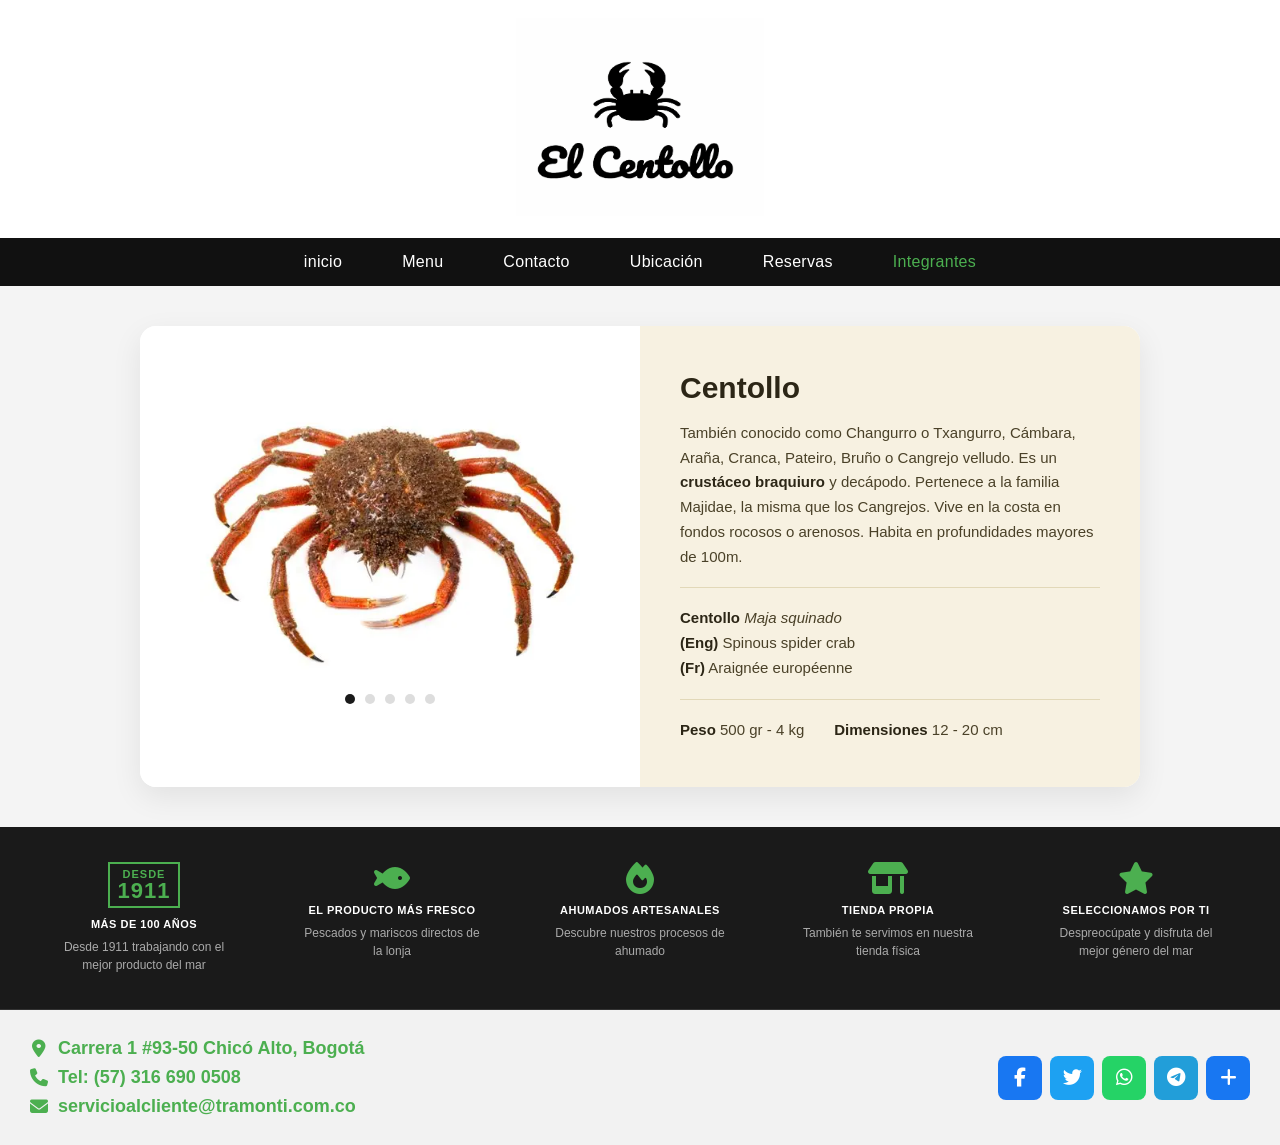
<file: index.html>
<!DOCTYPE html>
<html lang="es">
<head>
    <meta charset="UTF-8">
    <title>El Centollo</title>
    <link rel="stylesheet" href="https://cdnjs.cloudflare.com/ajax/libs/font-awesome/6.5.1/css/all.min.css">
    <link rel="stylesheet" href="styl.css">
</head>
<body>

    <header>
       <img src="img/logo.png" width="20%" >
        
    </header>

    <nav>
        <ul>
            <li><a href="index.html">inicio</a></li>
            <li><a href="menu.html">Menu</a></li>
            <li><a href="contacto.html">Contacto</a></li>
            <li><a href="ubicacion.html">Ubicación</a></li>
            <li><a href="reservas.html">Reservas</a></li>
            <li><a href="integrantes.html" style="color:#4caf50;">Integrantes</a></li>
        </ul>
    </nav>

    <div class="contenedor">

        <div class="slider">
            <div class="slider-img-wrap">
                <img id="imagen" src="img/centolio.jpg" alt="Centollo">
            </div>
            <div class="dots" id="dots"></div>
        </div>

        <div class="info">
            <h2 id="titulo">Centollo</h2>
            <p id="descripcion">
                También conocido como Changurro o Txangurro, Cámbara, Araña, Cranca, Pateiro, Bruño o Cangrejo velludo. Es un <strong>crustáceo braquiuro</strong> y decápodo. Pertenece a la familia Majidae, la misma que los Cangrejos. Vive en la costa en fondos rocosos o arenosos. Habita en profundidades mayores de 100m.
            </p>

            <hr>

            <p><strong id="nombreComun">Centollo</strong> <em id="nombreCientifico">Maja squinado</em></p>
            <p><strong>(Eng)</strong> <span id="nombreEng">Spinous spider crab</span></p>
            <p><strong>(Fr)</strong> <span id="nombreFr">Araignée européenne</span></p>

            <hr>

            <p class="fila-datos">
                <span><strong>Peso</strong> <span id="peso">500 gr - 4 kg</span></span>
                <span><strong>Dimensiones</strong> <span id="dimensiones">12 - 20 cm</span></span>
            </p>
        </div>

    </div>
<script>
const datos = [
{
    imagen:"img/centolio.jpg",
    titulo:"Centollo",
    descripcion:"También conocido como Changurro o Txangurro, Cámbara, Araña, Cranca, Pateiro, Bruño o Cangrejo velludo. Es un <strong>crustáceo braquiuro</strong> y decápodo. Pertenece a la familia Majidae, la misma que los Cangrejos. Vive en la costa en fondos rocosos o arenosos. Habita en profundidades mayores de 100m.",
    nombreComun:"Centollo",
    nombreCientifico:"Maja squinado",
    nombreEng:"Spinous spider crab",
    nombreFr:"Araignée européenne",
    peso:"500 gr - 4 kg",
    dimensiones:"12 - 20 cm"
},
{
    imagen:"img/langosta.jpg",
    titulo:"Langosta",
    descripcion:"También conocida como Langosta europea o Langosta roja. Es un <strong>crustáceo decápodo</strong> sin pinzas delanteras, reconocible por sus largas antenas y su caparazón espinoso. Pertenece a la familia Palinuridae. Vive en fondos rocosos de aguas templadas, escondida en cuevas y grietas.",
    nombreComun:"Langosta",
    nombreCientifico:"Palinurus elephas",
    nombreEng:"European spiny lobster",
    nombreFr:"Langouste rouge",
    peso:"1 - 6 kg",
    dimensiones:"20 - 60 cm"
},
{
    imagen:"img/camaron.jpg",
    titulo:"Camarón",
    descripcion:"También conocido como Gamba o Quisquilla. Es un <strong>crustáceo decápodo</strong> de cuerpo alargado y caparazón delgado y translúcido. Vive en ríos, estuarios y fondos marinos de poca profundidad. Es uno de los mariscos más consumidos del mundo por su versatilidad en la cocina.",
    nombreComun:"Camarón",
    nombreCientifico:"Litopenaeus vannamei",
    nombreEng:"Whiteleg shrimp",
    nombreFr:"Crevette blanche",
    peso:"10 - 50 gr",
    dimensiones:"5 - 20 cm"
},
{
    imagen:"img/pulpo.jpg",
    titulo:"Pulpo",
    descripcion:"También conocido como Pulpo común o Pulpo de roca. Es un <strong>molusco cefalópodo</strong> sin esqueleto interno, dotado de ocho tentáculos cubiertos de ventosas que utiliza para desplazarse, camuflarse y capturar alimento. Habita en fondos rocosos y arenosos de aguas costeras.",
    nombreComun:"Pulpo",
    nombreCientifico:"Octopus vulgaris",
    nombreEng:"Common octopus",
    nombreFr:"Poulpe commun",
    peso:"1 - 15 kg",
    dimensiones:"30 - 100 cm"
},
{
    imagen:"img/cangrejo.jpg",
    titulo:"Cangrejo Real",
    descripcion:"También conocido como King Crab o Cangrejo real rojo. Es un <strong>crustáceo decápodo</strong> de gran tamaño, con caparazón cubierto de espinas y patas extremadamente largas. Habita en aguas frías del norte del océano Pacífico, a gran profundidad.",
    nombreComun:"Cangrejo Real",
    nombreCientifico:"Paralithodes camtschaticus",
    nombreEng:"Red king crab",
    nombreFr:"Crabe royal",
    peso:"2 - 10 kg",
    dimensiones:"hasta 1,5 m"
}
];

let indice = 0;
let temporizador;

const elImagen = document.getElementById("imagen");
const elTitulo = document.getElementById("titulo");
const elDescripcion = document.getElementById("descripcion");
const elNombreComun = document.getElementById("nombreComun");
const elNombreCientifico = document.getElementById("nombreCientifico");
const elNombreEng = document.getElementById("nombreEng");
const elNombreFr = document.getElementById("nombreFr");
const elPeso = document.getElementById("peso");
const elDimensiones = document.getElementById("dimensiones");
const contenedorDots = document.getElementById("dots");

datos.forEach((item, i) => {
    const dot = document.createElement("button");
    dot.classList.add("dot");
    dot.setAttribute("aria-label", item.titulo);
    if(i === 0) dot.classList.add("active");
    dot.addEventListener("click", () => {
        mostrar(i);
        reiniciarAutoplay();
    });
    contenedorDots.appendChild(dot);
});

function mostrar(i){
    indice = i;
    const item = datos[indice];

    elImagen.style.opacity = 0;

    setTimeout(() => {
        elImagen.src = item.imagen;
        elImagen.alt = item.titulo;
        elTitulo.textContent = item.titulo;
        elDescripcion.innerHTML = item.descripcion;
        elNombreComun.textContent = item.nombreComun;
        elNombreCientifico.textContent = item.nombreCientifico;
        elNombreEng.textContent = item.nombreEng;
        elNombreFr.textContent = item.nombreFr;
        elPeso.textContent = item.peso;
        elDimensiones.textContent = item.dimensiones;
        elImagen.style.opacity = 1;
    }, 150);

    document.querySelectorAll(".dot").forEach((d, di) => {
        d.classList.toggle("active", di === indice);
    });
}

function siguiente(){
    let nuevo = indice + 1;
    if(nuevo >= datos.length) nuevo = 0;
    mostrar(nuevo);
}

function reiniciarAutoplay(){
    clearInterval(temporizador);
    temporizador = setInterval(siguiente, 4000);
}

reiniciarAutoplay();
</script>
    </main>
    
 
    <!-- FOOTER -->
    <footer class="main-footer">
        <div class="footer-features">
            <div class="feature-item">
                <div class="icon-placeholder">DESDE <span>1911</span></div>
                <h3>MÁS DE 100 AÑOS</h3>
                <p>Desde 1911 trabajando con el mejor producto del mar</p>
            </div>
            <div class="feature-item">
                <i class="fa-solid fa-fish feature-icon"></i>
                <h3>EL PRODUCTO MÁS FRESCO</h3>
                <p>Pescados y mariscos directos de la lonja</p>
            </div>
            <div class="feature-item">
                <i class="fa-solid fa-fire feature-icon"></i>
                <h3>AHUMADOS ARTESANALES</h3>
                <p>Descubre nuestros procesos de ahumado</p>
            </div>
            <div class="feature-item">
                <i class="fa-solid fa-shop feature-icon"></i>
                <h3>TIENDA PROPIA</h3>
                <p>También te servimos en nuestra tienda física</p>
            </div>
            <div class="feature-item">
                <i class="fa-solid fa-star feature-icon"></i>
                <h3>SELECCIONAMOS POR TI</h3>
                <p>Despreocúpate y disfruta del mejor género del mar</p>
            </div>
        </div>
        <div class="footer-info">
            <div class="contact-details">
                <p><i class="fa-solid fa-location-dot"></i> Carrera 1 #93-50 Chicó Alto, Bogotá</p>
                <p><i class="fa-solid fa-phone"></i> Tel: (57) 316 690 0508</p>
                <p><i class="fa-solid fa-envelope"></i> servicioalcliente@tramonti.com.co</p>
            </div>
            <div class="social-share">
                <a href="#" class="social-btn facebook"><i class="fa-brands fa-facebook-f"></i></a>
                <a href="#" class="social-btn twitter"><i class="fa-brands fa-twitter"></i></a>
                <a href="#" class="social-btn whatsapp"><i class="fa-brands fa-whatsapp"></i></a>
                <a href="#" class="social-btn telegram"><i class="fa-brands fa-telegram"></i></a>
                <a href="#" class="social-btn plus"><i class="fa-solid fa-plus"></i></a>
            </div>
        </div>
    </footer>

    <!-- MODAL INTEGRANTES -->
    <div class="modal-overlay" id="modalIntegrantes">
        <div class="modal-box">
            <button class="modal-close" onclick="document.getElementById('modalIntegrantes').classList.remove('active')">&times;</button>
            <h2><i class="fa-solid fa-users"></i> Integrantes</h2>
            <ul>
                <li><i class="fa-solid fa-user"></i> Nombre Apellido 1</li>
                <li><i class="fa-solid fa-user"></i> Nombre Apellido 2</li>
                <li><i class="fa-solid fa-user"></i> Nombre Apellido 3</li>
                <li><i class="fa-solid fa-user"></i> Nombre Apellido 4</li>
            </ul>
        </div>
    </div>
    <script>
    const btnIntegrantes = document.getElementById('btnIntegrantes');
    if(btnIntegrantes){
        btnIntegrantes.addEventListener('click', function(){
            document.getElementById('modalIntegrantes').classList.add('active');
        });
    }
    document.getElementById('modalIntegrantes').addEventListener('click', function(e){
        if(e.target === this) this.classList.remove('active');
    });
    </script>

</body>
</html>
</file>
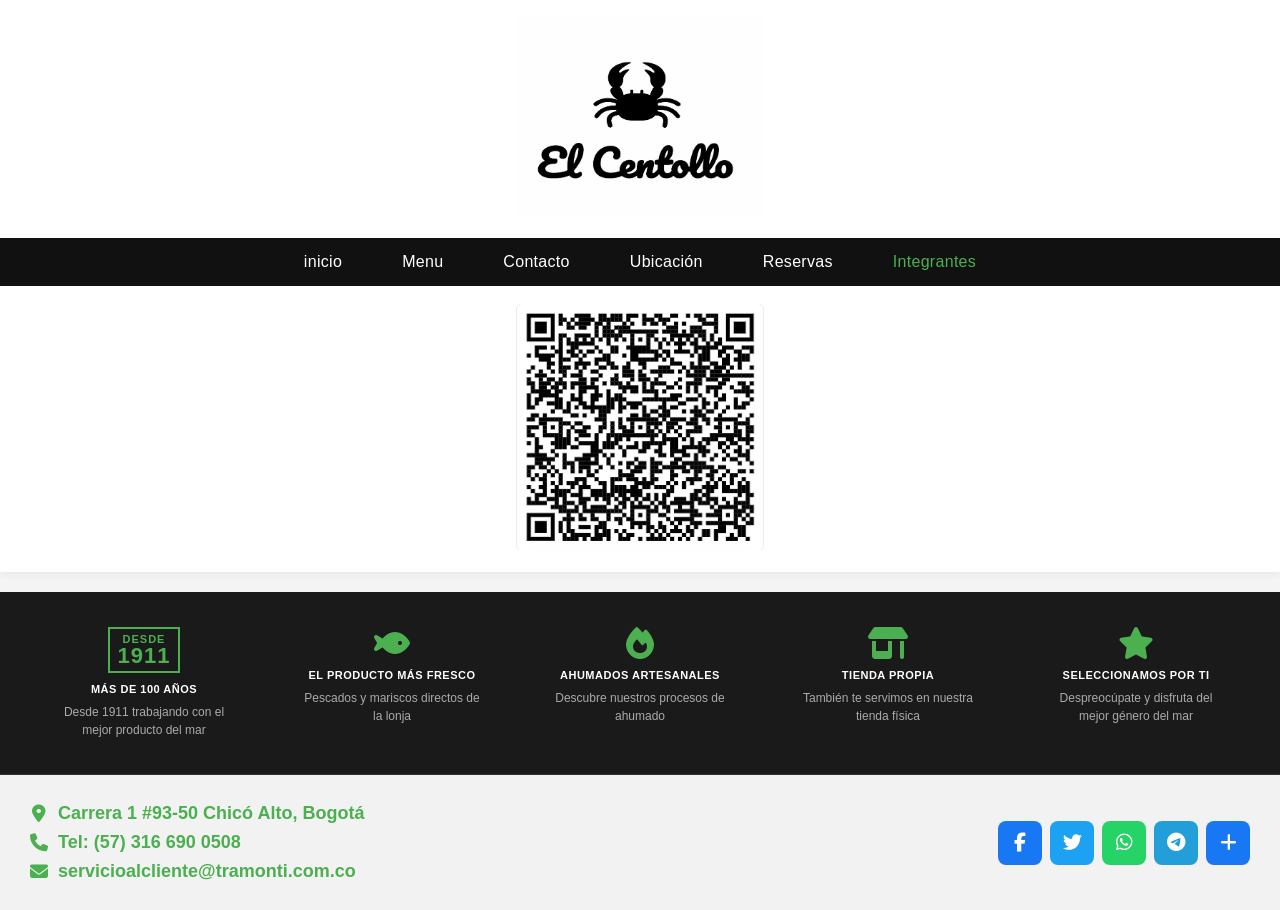
<file: reservas.html>
<!DOCTYPE html>
<html lang="es">
<head>
    <meta charset="UTF-8">
    <title>El Centollo - Integrantes</title>
    <link rel="stylesheet" href="https://cdnjs.cloudflare.com/ajax/libs/font-awesome/6.5.1/css/all.min.css">
    <link rel="stylesheet" href="styl.css">
    <style>
        .integrantes-section {
            max-width: 900px;
            margin: 40px auto;
            padding: 0 20px;
            text-align: center;
        }

        .integrantes-section h2 {
            font-size: 32px;
            margin-bottom: 10px;
            color: #111;
        }

        .integrantes-section p.subtitulo {
            color: #777;
            margin-bottom: 40px;
            font-size: 15px;
        }

        .integrantes-grid {
            display: flex;
            justify-content: center;
            gap: 50px;
            flex-wrap: wrap;
        }

        .integrante-card {
            background: white;
            border-radius: 12px;
            box-shadow: 0 4px 16px rgba(0,0,0,0.10);
            padding: 30px 30px 24px;
            width: 280px;
            text-align: center;
            transition: transform 0.2s;
        }

        .integrante-card:hover {
            transform: translateY(-4px);
        }

        .foto-placeholder {
            width: 160px;
            height: 160px;
            border-radius: 50%;
            background: #f0f0f0;
            border: 3px dashed #4caf50;
            margin: 0 auto 20px;
            display: flex;
            flex-direction: column;
            align-items: center;
            justify-content: center;
            overflow: hidden;
            cursor: pointer;
            position: relative;
        }

        .foto-placeholder i {
            font-size: 40px;
            color: #bbb;
            margin-bottom: 6px;
        }

        .foto-placeholder span {
            font-size: 12px;
            color: #aaa;
        }

        .foto-placeholder img {
            width: 100%;
            height: 100%;
            object-fit: cover;
            display: none;
            position: absolute;
            top: 0; left: 0;
        }

        .foto-placeholder input[type="file"] {
            position: absolute;
            opacity: 0;
            width: 100%;
            height: 100%;
            cursor: pointer;
        }

        .integrante-card h3 {
            font-size: 18px;
            color: #222;
            margin-bottom: 4px;
        }

        .integrante-card .rol {
            font-size: 13px;
            color: #4caf50;
            font-weight: bold;
            text-transform: uppercase;
            letter-spacing: 0.5px;
            margin-bottom: 10px;
        }

        .integrante-card p {
            font-size: 13px;
            color: #777;
            line-height: 1.5;
        }

        .titulo-pagina {
            padding: 30px 20px 5px;
            font-size: 35px;
            text-align: center;
            color: #111;
        }
    </style>
</head>
<body>

    <header>
       <img src="img/logo.png" width="20%" >
    </header>


    <nav>
        <ul>
            <li><a href="index.html">inicio</a></li>
            <li><a href="menu.html">Menu</a></li>
            <li><a href="contacto.html">Contacto</a></li>
            <li><a href="ubicacion.html">Ubicación</a></li>
            <li><a href="reservas.html">Reservas</a></li>
            <li><a href="integrantes.html" style="color:#4caf50;">Integrantes</a></li>
        </ul>
    </nav>

<section id="reservas">

 <header>
       <img src="img/qrisis.png" width="20%" >
        
    </header>

<script>

let imagenes = [
"https://upload.wikimedia.org/wikipedia/commons/4/43/Maja_squinado.jpg",
"https://upload.wikimedia.org/wikipedia/commons/5/57/Maja_brachydactyla.jpg",
"https://upload.wikimedia.org/wikipedia/commons/d/d6/Spider_crab.jpg",
"https://upload.wikimedia.org/wikipedia/commons/2/2e/Maja_squinado_2.jpg",
"https://upload.wikimedia.org/wikipedia/commons/4/43/Maja_squinado.jpg"
];

let actual = 0;

setInterval(function(){

actual++;

if(actual >= imagenes.length){
actual = 0;
}

document.getElementById("imagenSlider").src = imagenes[actual];

},3000);

</script>

    <!-- FOOTER -->
    <footer class="main-footer">
        <div class="footer-features">
            <div class="feature-item">
                <div class="icon-placeholder">DESDE <span>1911</span></div>
                <h3>MÁS DE 100 AÑOS</h3>
                <p>Desde 1911 trabajando con el mejor producto del mar</p>
            </div>
            <div class="feature-item">
                <i class="fa-solid fa-fish feature-icon"></i>
                <h3>EL PRODUCTO MÁS FRESCO</h3>
                <p>Pescados y mariscos directos de la lonja</p>
            </div>
            <div class="feature-item">
                <i class="fa-solid fa-fire feature-icon"></i>
                <h3>AHUMADOS ARTESANALES</h3>
                <p>Descubre nuestros procesos de ahumado</p>
            </div>
            <div class="feature-item">
                <i class="fa-solid fa-shop feature-icon"></i>
                <h3>TIENDA PROPIA</h3>
                <p>También te servimos en nuestra tienda física</p>
            </div>
            <div class="feature-item">
                <i class="fa-solid fa-star feature-icon"></i>
                <h3>SELECCIONAMOS POR TI</h3>
                <p>Despreocúpate y disfruta del mejor género del mar</p>
            </div>
        </div>
        <div class="footer-info">
            <div class="contact-details">
                <p><i class="fa-solid fa-location-dot"></i> Carrera 1 #93-50 Chicó Alto, Bogotá</p>
                <p><i class="fa-solid fa-phone"></i> Tel: (57) 316 690 0508</p>
                <p><i class="fa-solid fa-envelope"></i> servicioalcliente@tramonti.com.co</p>
            </div>
            <div class="social-share">
                <a href="#" class="social-btn facebook"><i class="fa-brands fa-facebook-f"></i></a>
                <a href="#" class="social-btn twitter"><i class="fa-brands fa-twitter"></i></a>
                <a href="#" class="social-btn whatsapp"><i class="fa-brands fa-whatsapp"></i></a>
                <a href="#" class="social-btn telegram"><i class="fa-brands fa-telegram"></i></a>
                <a href="#" class="social-btn plus"><i class="fa-solid fa-plus"></i></a>
            </div>
        </div>
    </footer>

</body>
</html>
</file>
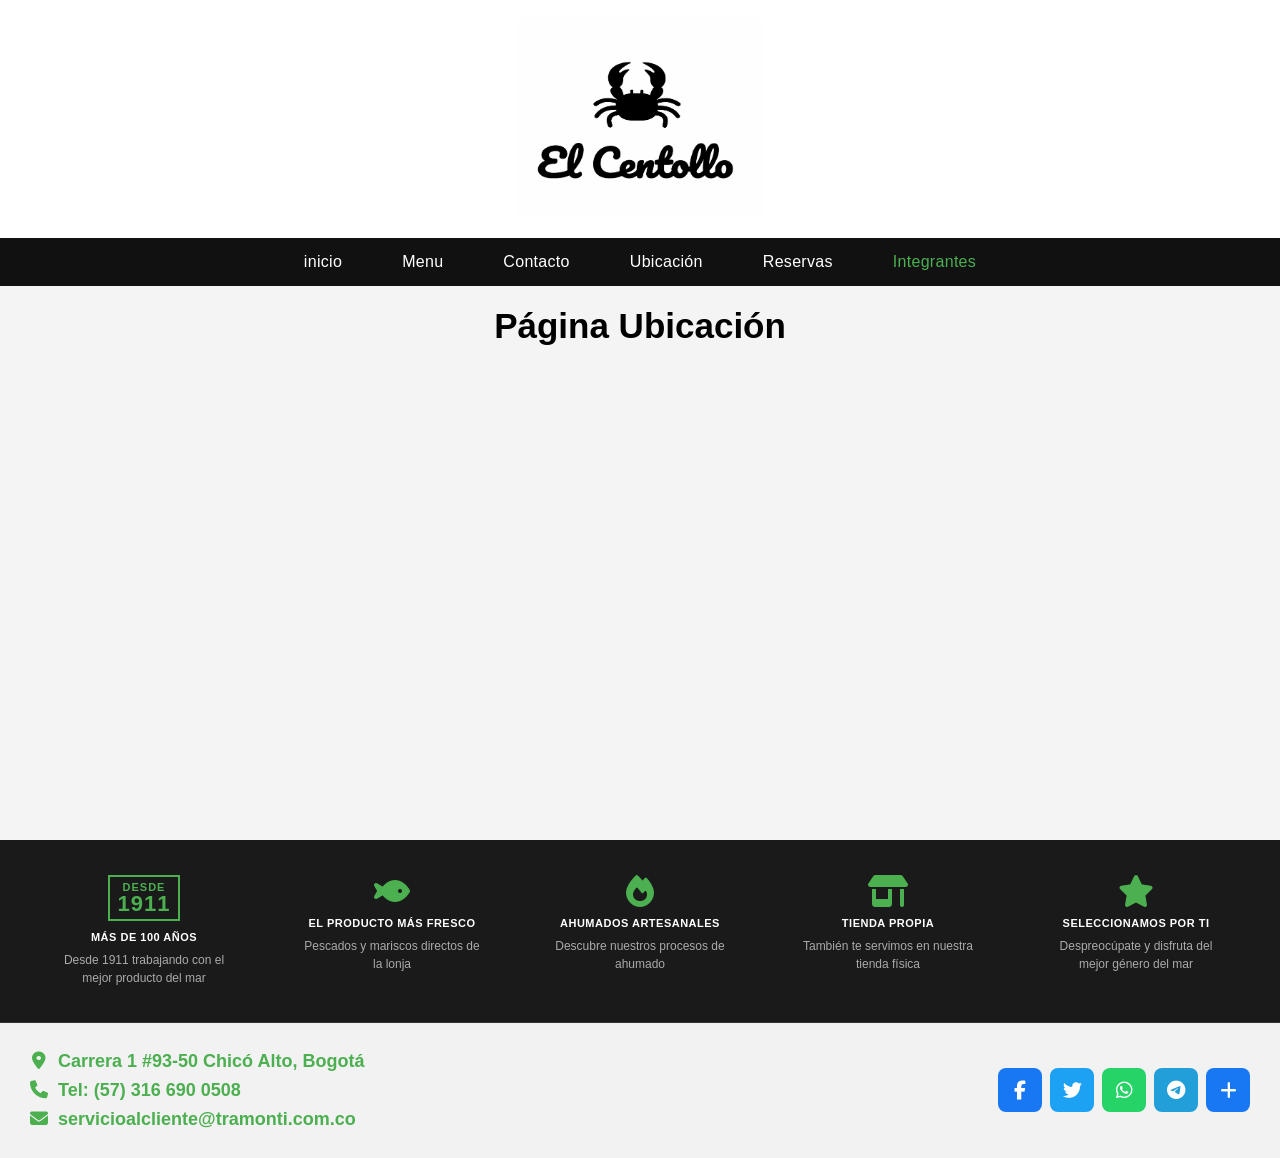
<file: ubicacion.html>
<!DOCTYPE html>
<html lang="es">
<head>
    <meta charset="UTF-8">
    <title>El Centollo - Integrantes</title>
    <link rel="stylesheet" href="https://cdnjs.cloudflare.com/ajax/libs/font-awesome/6.5.1/css/all.min.css">
    <link rel="stylesheet" href="styl.css">
    <style>
        .integrantes-section {
            max-width: 900px;
            margin: 40px auto;
            padding: 0 20px;
            text-align: center;
        }

        .integrantes-section h2 {
            font-size: 32px;
            margin-bottom: 10px;
            color: #111;
        }

        .integrantes-section p.subtitulo {
            color: #777;
            margin-bottom: 40px;
            font-size: 15px;
        }

        .integrantes-grid {
            display: flex;
            justify-content: center;
            gap: 50px;
            flex-wrap: wrap;
        }

        .integrante-card {
            background: white;
            border-radius: 12px;
            box-shadow: 0 4px 16px rgba(0,0,0,0.10);
            padding: 30px 30px 24px;
            width: 280px;
            text-align: center;
            transition: transform 0.2s;
        }

        .integrante-card:hover {
            transform: translateY(-4px);
        }

        .foto-placeholder {
            width: 160px;
            height: 160px;
            border-radius: 50%;
            background: #f0f0f0;
            border: 3px dashed #4caf50;
            margin: 0 auto 20px;
            display: flex;
            flex-direction: column;
            align-items: center;
            justify-content: center;
            overflow: hidden;
            cursor: pointer;
            position: relative;
        }

        .foto-placeholder i {
            font-size: 40px;
            color: #bbb;
            margin-bottom: 6px;
        }

        .foto-placeholder span {
            font-size: 12px;
            color: #aaa;
        }

        .foto-placeholder img {
            width: 100%;
            height: 100%;
            object-fit: cover;
            display: none;
            position: absolute;
            top: 0; left: 0;
        }

        .foto-placeholder input[type="file"] {
            position: absolute;
            opacity: 0;
            width: 100%;
            height: 100%;
            cursor: pointer;
        }

        .integrante-card h3 {
            font-size: 18px;
            color: #222;
            margin-bottom: 4px;
        }

        .integrante-card .rol {
            font-size: 13px;
            color: #4caf50;
            font-weight: bold;
            text-transform: uppercase;
            letter-spacing: 0.5px;
            margin-bottom: 10px;
        }

        .integrante-card p {
            font-size: 13px;
            color: #777;
            line-height: 1.5;
        }

        .titulo-pagina {
            padding: 30px 20px 5px;
            font-size: 35px;
            text-align: center;
            color: #111;
        }
    </style>
</head>
<body>

    <header>
       <img src="img/logo.png" width="20%" >
    </header>


    <nav>
        <ul>
            <li><a href="index.html">inicio</a></li>
            <li><a href="menu.html">Menu</a></li>
            <li><a href="contacto.html">Contacto</a></li>
            <li><a href="ubicacion.html">Ubicación</a></li>
            <li><a href="reservas.html">Reservas</a></li>
            <li><a href="integrantes.html" style="color:#4caf50;">Integrantes</a></li>
        </ul>
    </nav>

<section id="ubicacion">

<h2 class="titulo">Página Ubicación</h2>

<iframe
src="https://www.google.com/maps/embed?pb=!1m18!1m12!1m3!1d9458.861777071335!2d-74.18290060910442!3d4.600922114105581!2m3!1f0!2f0!3f0!3m2!1i1024!2i768!4f13.1!3m3!1m2!1s0x8e3f9e45e5e39175%3A0x6e1d5535ab45c4b!2sColegio%20Cedid%20San%20Pablo!5e0!3m2!1ses-419!2sco!4v1781276557021!5m2!1ses-419!2sco"
height="450">
</iframe>
</section>



<script>

let imagenes = [
"https://upload.wikimedia.org/wikipedia/commons/4/43/Maja_squinado.jpg",
"https://upload.wikimedia.org/wikipedia/commons/5/57/Maja_brachydactyla.jpg",
"https://upload.wikimedia.org/wikipedia/commons/d/d6/Spider_crab.jpg",
"https://upload.wikimedia.org/wikipedia/commons/2/2e/Maja_squinado_2.jpg",
"https://upload.wikimedia.org/wikipedia/commons/4/43/Maja_squinado.jpg"
];

let actual = 0;

setInterval(function(){

actual++;

if(actual >= imagenes.length){
actual = 0;
}

document.getElementById("imagenSlider").src = imagenes[actual];

},3000);

</script>

    <!-- FOOTER -->
    <footer class="main-footer">
        <div class="footer-features">
            <div class="feature-item">
                <div class="icon-placeholder">DESDE <span>1911</span></div>
                <h3>MÁS DE 100 AÑOS</h3>
                <p>Desde 1911 trabajando con el mejor producto del mar</p>
            </div>
            <div class="feature-item">
                <i class="fa-solid fa-fish feature-icon"></i>
                <h3>EL PRODUCTO MÁS FRESCO</h3>
                <p>Pescados y mariscos directos de la lonja</p>
            </div>
            <div class="feature-item">
                <i class="fa-solid fa-fire feature-icon"></i>
                <h3>AHUMADOS ARTESANALES</h3>
                <p>Descubre nuestros procesos de ahumado</p>
            </div>
            <div class="feature-item">
                <i class="fa-solid fa-shop feature-icon"></i>
                <h3>TIENDA PROPIA</h3>
                <p>También te servimos en nuestra tienda física</p>
            </div>
            <div class="feature-item">
                <i class="fa-solid fa-star feature-icon"></i>
                <h3>SELECCIONAMOS POR TI</h3>
                <p>Despreocúpate y disfruta del mejor género del mar</p>
            </div>
        </div>
        <div class="footer-info">
            <div class="contact-details">
                <p><i class="fa-solid fa-location-dot"></i> Carrera 1 #93-50 Chicó Alto, Bogotá</p>
                <p><i class="fa-solid fa-phone"></i> Tel: (57) 316 690 0508</p>
                <p><i class="fa-solid fa-envelope"></i> servicioalcliente@tramonti.com.co</p>
            </div>
            <div class="social-share">
                <a href="#" class="social-btn facebook"><i class="fa-brands fa-facebook-f"></i></a>
                <a href="#" class="social-btn twitter"><i class="fa-brands fa-twitter"></i></a>
                <a href="#" class="social-btn whatsapp"><i class="fa-brands fa-whatsapp"></i></a>
                <a href="#" class="social-btn telegram"><i class="fa-brands fa-telegram"></i></a>
                <a href="#" class="social-btn plus"><i class="fa-solid fa-plus"></i></a>
            </div>
        </div>
    </footer>

</body>
</html>
</file>
<file: styl.css>
*{
    margin:0;
    padding:0;
    box-sizing:border-box;
}

body{
    font-family: Arial, sans-serif;
    background:#f4f4f4;
}

header{
    text-align:center;
    padding:18px;
    background:white;
    box-shadow:0 2px 8px rgba(0,0,0,0.06);
}

.logo{
    width:80px;
}

h1{
    font-size:40px;
    margin-top:10px;
}

nav{
    background:#111;
    position:sticky;
    top:0;
    z-index:500;
}

nav ul{
    list-style:none;
    display:flex;
    justify-content:center;
    flex-wrap:wrap;
}

nav ul li{
    padding:15px 30px;
}

nav ul li a{
    color:white;
    text-decoration:none;
    font-weight:500;
    letter-spacing:.3px;
    transition:color .2s ease;
}

nav ul li a:hover{
    color:#4caf50;
}

.contenedor{
    max-width:1000px;
    margin:40px auto;
    background:#fff;
    display:flex;
    border-radius:16px;
    overflow:hidden;
    box-shadow:0 10px 30px rgba(0,0,0,0.08);
}

.slider{
    flex:1;
    display:flex;
    flex-direction:column;
    align-items:center;
    justify-content:center;
    padding:40px;
    background:#fff;
    min-height:380px;
}

.slider-img-wrap{
    width:100%;
    height:260px;
    display:flex;
    align-items:center;
    justify-content:center;
}

.slider img{
    max-width:100%;
    max-height:260px;
    object-fit:contain;
    transition:opacity .4s ease;
}

.dots{
    display:flex;
    gap:10px;
    margin-top:24px;
}

.dot{
    width:10px;
    height:10px;
    border-radius:50%;
    background:#ddd;
    border:none;
    cursor:pointer;
    padding:0;
    transition:background .25s ease, transform .25s ease;
}

.dot:hover{
    transform:scale(1.2);
}

.dot.active{
    background:#1a1a1a;
}

.info{
    flex:1;
    background:#f7f1e1;
    padding:45px 40px;
    display:flex;
    flex-direction:column;
    justify-content:center;
}

.info h2{
    font-size:30px;
    color:#2c2616;
    margin-bottom:16px;
    font-weight:700;
}

.info p{
    margin-bottom:0;
    line-height:1.65;
    color:#4a4128;
    font-size:15px;
}

.info hr{
    border:none;
    border-top:1px solid #e2d8b8;
    margin:18px 0;
}

.info strong{
    color:#2c2616;
}

.info em{
    font-style:italic;
}

.fila-datos{
    display:flex;
    gap:30px;
    flex-wrap:wrap;
}

@media (max-width:768px){
    .contenedor{
        flex-direction:column;
        margin:20px;
    }
    .slider{
        padding:30px;
    }
}

/* ===== FOOTER ESTILOS TRAMONTI ===== */
.main-footer {
    background: #1a1a1a;
    color: #fff;
    padding: 0;
    margin-top: 20px;
}

.footer-features {
    display: flex;
    justify-content: space-around;
    align-items: flex-start;
    padding: 35px 30px;
    border-bottom: 1px solid #333;
    flex-wrap: wrap;
    gap: 20px;
}

.feature-item {
    text-align: center;
    flex: 1;
    min-width: 140px;
    max-width: 180px;
}

.feature-item .icon-placeholder {
    font-size: 11px;
    font-weight: bold;
    color: #4caf50;
    border: 2px solid #4caf50;
    display: inline-block;
    padding: 4px 8px;
    margin-bottom: 10px;
    letter-spacing: 1px;
}

.feature-item .icon-placeholder span {
    font-size: 22px;
    display: block;
    font-weight: bold;
    line-height: 1;
}

.feature-icon {
    font-size: 32px;
    color: #4caf50;
    margin-bottom: 10px;
    display: block;
}

.feature-item h3 {
    font-size: 11px;
    font-weight: bold;
    letter-spacing: 0.5px;
    margin-bottom: 8px;
    color: #fff;
    text-transform: uppercase;
}

.feature-item p {
    font-size: 12px;
    color: #aaa;
    line-height: 1.5;
}

.footer-info {
    display: flex;
    justify-content: space-between;
    align-items: center;
    padding: 28px 30px;
    flex-wrap: wrap;
    gap: 15px;
    background: #f2f2f2;
}

.contact-details {
    display: flex;
    flex-direction: column;
    gap: 8px;
}

.contact-details p {
    font-size: 18px;
    font-weight: 700;
    color: #4caf50;
    display: flex;
    align-items: center;
    gap: 10px;
}

.contact-details p i {
    color: #4caf50;
    width: 18px;
    font-size: 18px;
    text-align: center;
}

.social-share {
    display: flex;
    gap: 8px;
    align-items: center;
}

.social-btn {
    display: inline-flex;
    align-items: center;
    justify-content: center;
    width: 44px;
    height: 44px;
    border-radius: 8px;
    color: white;
    font-size: 19px;
    text-decoration: none;
    transition: opacity 0.2s, transform 0.2s;
}

.social-btn:hover {
    opacity: 0.85;
    transform: translateY(-2px);
}

.social-btn.facebook  { background: #1877f2; }
.social-btn.twitter   { background: #1da1f2; }
.social-btn.whatsapp  { background: #25d366; }
.social-btn.telegram  { background: #229ed9; }
.social-btn.plus      { background: #1877f2; }

/* ===== ESTILOS CONTACTO / MENÚ / PÁGINAS ===== */
.titulo {
    padding: 20px;
    font-size: 35px;
    text-align: center;
}

.caja-contacto {
    background: #f2ebd8;
    padding: 30px;
    text-align: center;
    margin-bottom: 30px;
}

.datos {
    display: flex;
    justify-content: space-around;
    margin-bottom: 40px;
    padding: 20px;
}

.menu { padding: 20px; }

.plato {
    display: flex;
    background: white;
    margin-bottom: 15px;
    border-radius: 10px;
    box-shadow: 0px 0px 5px gray;
    overflow: hidden;
}

.plato img {
    width: 180px;
    height: 120px;
    object-fit: cover;
}

.plato-info { padding: 15px; }

iframe {
    width: 100%;
    border: none;
}

/* ===== MODAL INTEGRANTES ===== */
.modal-overlay {
    display: none;
    position: fixed;
    top: 0; left: 0;
    width: 100%; height: 100%;
    background: rgba(0,0,0,0.7);
    z-index: 1000;
    justify-content: center;
    align-items: center;
}

.modal-overlay.active {
    display: flex;
}

.modal-box {
    background: #1a1a1a;
    border: 2px solid #4caf50;
    border-radius: 10px;
    padding: 35px 40px;
    max-width: 460px;
    width: 90%;
    color: white;
    position: relative;
    text-align: center;
}

.modal-box h2 {
    color: #4caf50;
    font-size: 22px;
    margin-bottom: 20px;
    text-transform: uppercase;
    letter-spacing: 1px;
}

.modal-box ul {
    list-style: none;
    padding: 0;
}

.modal-box ul li {
    padding: 10px 0;
    border-bottom: 1px solid #333;
    font-size: 15px;
    color: #ddd;
    display: flex;
    align-items: center;
    justify-content: center;
    gap: 8px;
}

.modal-box ul li:last-child {
    border-bottom: none;
}

.modal-box ul li i {
    color: #4caf50;
}

.modal-close {
    position: absolute;
    top: 12px; right: 16px;
    background: none;
    border: none;
    color: #aaa;
    font-size: 22px;
    cursor: pointer;
    line-height: 1;
}

.modal-close:hover { color: #fff; }

.btn-integrantes {
    background: #4caf50;
    color: white;
    border: none;
    padding: 0;
    cursor: pointer;
    font-size: inherit;
    font-family: inherit;
}

.btn-integrantes a,
nav ul li .btn-integrantes {
    color: white;
    text-decoration: none;
}
</file>
